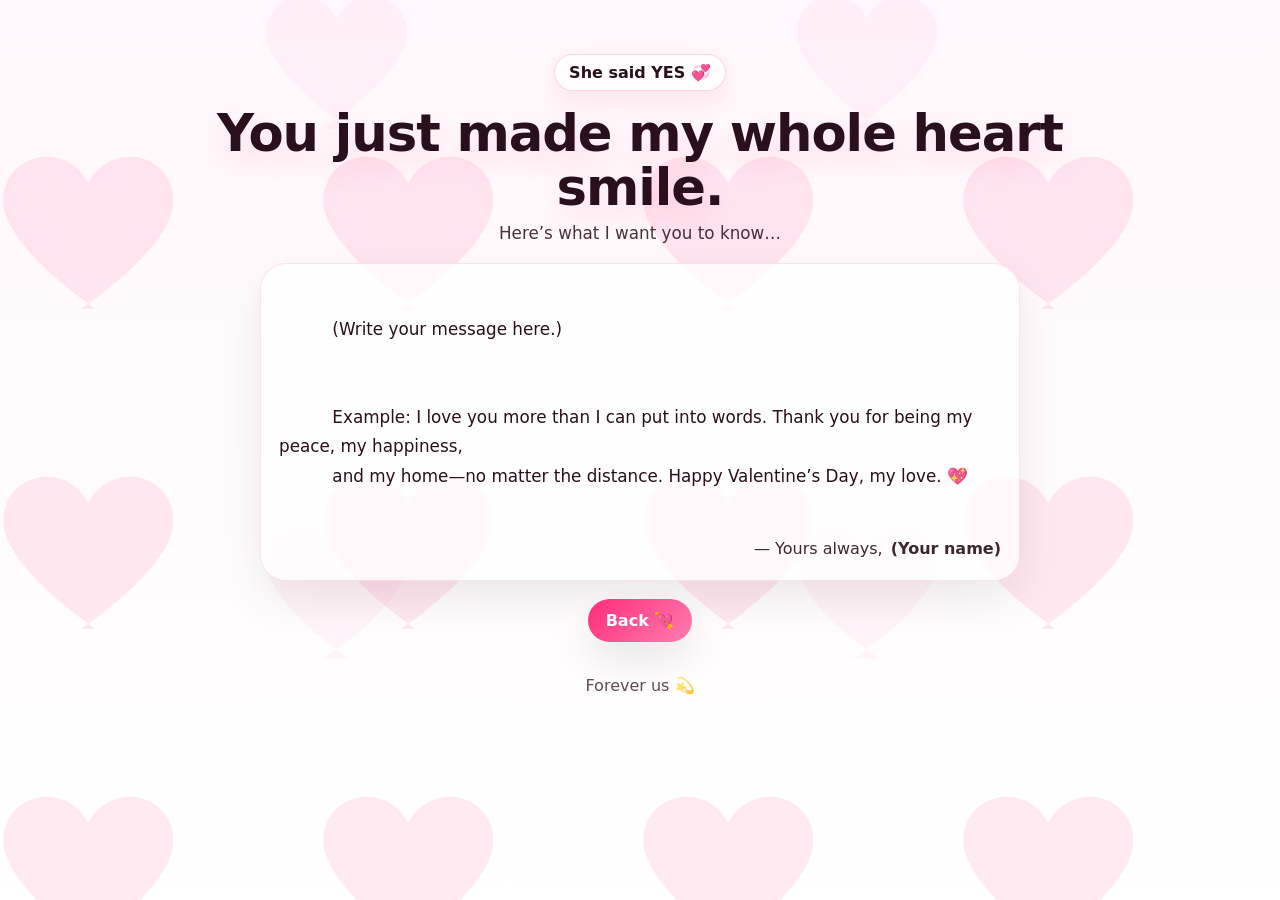
<file: yes.html>
<!doctype html>
<html lang="en">
<head>
  <meta charset="UTF-8" />
  <meta name="viewport" content="width=device-width,initial-scale=1" />
  <title>My Valentine 💖</title>
  <link rel="stylesheet" href="style.css" />
</head>
<body>
  <div class="bg-hearts" aria-hidden="true"></div>

  <main class="container">
    <header class="top">
      <div class="badge">She said YES 💞</div>
      <h1 class="title">You just made my whole heart smile.</h1>
      <p class="subtitle">Here’s what I want you to know…</p>
    </header>

    <section class="letter-wrap">
      <div class="letter">
        <!-- Write your message here -->
        <p class="love-letter">
          (Write your message here.)<br><br>
          Example: I love you more than I can put into words. Thank you for being my peace, my happiness,
          and my home—no matter the distance. Happy Valentine’s Day, my love. 💖
        </p>

        <div class="signature">
          <span>— Yours always,</span>
          <strong>(Your name)</strong>
        </div>
      </div>
    </section>

    <section class="actions">
      <a class="btn btn-yes" href="index.html">Back 💘</a>
    </section>

    <footer class="footer">
      <p>Forever us 💫</p>
    </footer>
  </main>
</body>
</html>
</file>
<file: style.css>
/* =========================================================
   FIXED FULL style.css
   - Floating hearts always visible
   - Ambient glow always visible + switches via body classes:
     theme-memories, theme-quiz, theme-gifts
   IMPORTANT:
   1) Keep <div class="bg-hearts"></div> in <body>
   2) Add this to index.html right under bg-hearts:
      <div class="bg-glow" aria-hidden="true"></div>
   ========================================================= */

/* ---------- Base ---------- */
* { box-sizing: border-box; }
html, body { height: 100%; }

body{
  margin: 0;
  font-family: ui-sans-serif, system-ui, -apple-system, Segoe UI, Roboto, Helvetica, Arial;
  color: #2a0f1c;
  background: linear-gradient(180deg, #fff7fb, #fff);
  overflow-x: hidden;
}

/* ---------- Background layers (ALWAYS ON) ---------- */
.bg-hearts{
  position: fixed;
  inset: 0;
  z-index: 0;
  pointer-events: none;
}

.bg-hearts::before,
.bg-hearts::after{
  content: "";
  position: absolute;
  inset: -70px;
  pointer-events: none;
  background-image:
    radial-gradient(circle at 10% 20%, rgba(255, 82, 142, .28) 0 8px, transparent 9px),
    radial-gradient(circle at 30% 70%, rgba(255, 155, 92, .22) 0 9px, transparent 10px),
    radial-gradient(circle at 65% 30%, rgba(255, 82, 142, .22) 0 7px, transparent 8px),
    radial-gradient(circle at 85% 75%, rgba(255, 82, 142, .20) 0 10px, transparent 11px),
    radial-gradient(circle at 55% 12%, rgba(255, 82, 142, .16) 0 8px, transparent 9px),
    radial-gradient(circle at 15% 86%, rgba(255, 155, 92, .16) 0 9px, transparent 10px);
  filter: blur(.25px);
  opacity: .9;
  animation: floaty 10s ease-in-out infinite alternate;
}
.bg-hearts::after{
  opacity: .55;
  animation-duration: 14s;
  transform: scale(1.06);
}

@keyframes floaty {
  from { transform: translateY(0px); }
  to   { transform: translateY(24px); }
}

/* Glow layer (separate DIV so it can’t get “lost”) */
.bg-glow{
  position: fixed;
  inset: -120px;
  z-index: 1;
  pointer-events: none;
  filter: blur(18px);
  opacity: 1;
  transition: background .6s ease;
  background:
    radial-gradient(1100px 620px at 18% 14%, rgba(255, 82, 142, .32), transparent 62%),
    radial-gradient(1050px 620px at 82% 18%, rgba(255, 232, 182, .24), transparent 62%),
    radial-gradient(1200px 820px at 50% 92%, rgba(214, 244, 255, .18), transparent 62%);
}

/* Theme switching (body classes) */
body.theme-memories .bg-glow{
  background:
    radial-gradient(1100px 620px at 18% 14%, rgba(255, 82, 142, .32), transparent 62%),
    radial-gradient(1050px 620px at 82% 18%, rgba(255, 232, 182, .24), transparent 62%),
    radial-gradient(1200px 820px at 50% 92%, rgba(214, 244, 255, .18), transparent 62%);
}
body.theme-quiz .bg-glow{
  background:
    radial-gradient(1100px 620px at 18% 14%, rgba(170, 80, 255, .38), transparent 62%),
    radial-gradient(1050px 620px at 82% 18%, rgba(255, 82, 142, .22), transparent 62%),
    radial-gradient(1200px 820px at 50% 92%, rgba(210, 255, 245, .16), transparent 62%);
}
body.theme-gifts .bg-glow{
  background:
    radial-gradient(1100px 620px at 18% 14%, rgba(255, 170, 60, .40), transparent 62%),
    radial-gradient(1050px 620px at 82% 18%, rgba(255, 82, 142, .30), transparent 62%),
    radial-gradient(1200px 820px at 50% 92%, rgba(255, 240, 210, .18), transparent 62%);
}

/* ---------- Layout ---------- */
.container {
  width: min(980px, 92vw);
  margin: 0 auto;
  padding: 28px 0 40px;
  position: relative;
  z-index: 2; /* above hearts + glow */
}

.top {
  text-align: center;
  padding: 26px 16px 10px;
}

.badge {
  display: inline-block;
  padding: 8px 14px;
  border-radius: 999px;
  background: rgba(255, 255, 255, .75);
  border: 1px solid rgba(255, 82, 142, .25);
  box-shadow: 0 10px 24px rgba(255, 82, 142, .12);
  font-weight: 600;
}

.title {
  margin: 16px 0 8px;
  font-size: clamp(2rem, 5vw, 3.2rem);
  letter-spacing: -0.02em;
  line-height: 1.05;
  text-shadow: 0 12px 30px rgba(255, 82, 142, .18);
}

.subtitle {
  margin: 0 auto;
  max-width: 54ch;
  font-size: 1.05rem;
  opacity: .85;
}

/* ---------- Gallery ---------- */
.gallery {
  margin: 22px auto 14px;
  display: grid;
  gap: 16px;
  grid-template-columns: repeat(3, 1fr);
  padding: 10px;
}

@media (max-width: 820px) {
  .gallery { grid-template-columns: 1fr; }
}

.card {
  margin: 0;
  border-radius: 22px;
  overflow: hidden;
  position: relative;
  background: rgba(255, 255, 255, .75);
  border: 1px solid rgba(255, 82, 142, .18);
  box-shadow: 0 18px 44px rgba(0, 0, 0, .08);
}

.card img {
  width: 100%;
  height: 320px;
  object-fit: cover;
  display: block;
}

.card img.placeholder { object-fit: contain; background: #fff; }

.card figcaption {
  padding: 12px 14px 14px;
  font-weight: 600;
  opacity: .9;
}

/* Videos inside cards */
.card video {
  width: 100%;
  height: 320px;
  object-fit: cover;
  display: block;
}

/* ---------- Buttons ---------- */
.actions {
  display: flex;
  justify-content: center;
  gap: 12px;
  padding: 18px 12px 6px;
  flex-wrap: wrap;
}

.btn {
  appearance: none;
  border: 0;
  cursor: pointer;
  text-decoration: none;
  font-weight: 800;
  padding: 12px 18px;
  border-radius: 999px;
  transition: transform .12s ease, box-shadow .12s ease, filter .12s ease;
  box-shadow: 0 16px 40px rgba(0, 0, 0, .10);
}

.btn:hover { transform: translateY(-2px); filter: brightness(1.02); }
.btn:active { transform: translateY(0px) scale(.99); }

.btn-yes {
  background: linear-gradient(135deg, #ff2b7a, #ff7db1);
  color: #fff;
}

.btn-no {
  background: rgba(255,255,255,.9);
  border: 1px solid rgba(42, 15, 28, .12);
  color: #2a0f1c;
}

/* ---------- Love letter page ---------- */
.letter-wrap {
  display: flex;
  justify-content: center;
  padding: 10px 12px 0;
}

.letter {
  width: min(760px, 100%);
  background: rgba(255,255,255,.75);
  border: 1px solid rgba(255, 82, 142, .18);
  border-radius: 26px;
  box-shadow: 0 18px 44px rgba(0, 0, 0, .08);
  padding: 22px 18px;
}

.love-letter {
  font-size: 1.05rem;
  line-height: 1.75;
  margin: 0;
  white-space: pre-wrap;
}

.signature {
  margin-top: 18px;
  display: flex;
  gap: 8px;
  align-items: baseline;
  justify-content: flex-end;
  opacity: .9;
}

.footer {
  text-align: center;
  opacity: .75;
  padding: 12px 0 0;
}

/* Screens (required) */
.screen { display: none; }
.screen.is-active { display: block; }

/* Reveal animation */
.reveal {
  opacity: 0;
  transform: translateY(18px);
  transition: opacity .7s ease, transform .7s ease;
}
.reveal.is-visible {
  opacity: 1;
  transform: translateY(0);
}

/* Extra hint */
.hint { margin-top: 10px; font-weight: 600; opacity: .85; }

/* Quiz cover layout */
.cover-grid {
  margin: 18px auto 6px;
  display: grid;
  gap: 14px;
  grid-template-columns: repeat(2, 1fr);
  padding: 10px;
}
@media (max-width: 820px) {
  .cover-grid { grid-template-columns: 1fr; }
}
.cover-card {
  margin: 0;
  border-radius: 26px;
  overflow: hidden;
  border: 1px solid rgba(255, 82, 142, .18);
  background: rgba(255,255,255,.7);
  box-shadow: 0 18px 44px rgba(0, 0, 0, .08);
}
.cover-card img { width: 100%; height: 320px; object-fit: cover; display: block; }

.quiz-intro {
  text-align: center;
  padding: 10px 12px 0;
}
.pill-row { display: flex; gap: 8px; justify-content: center; flex-wrap: wrap; }
.pill {
  padding: 8px 12px;
  border-radius: 999px;
  background: rgba(255,255,255,.75);
  border: 1px solid rgba(255, 82, 142, .18);
  font-weight: 700;
}
.quiz-note { margin: 12px auto 0; max-width: 60ch; opacity: .9; }

/* Quiz UI */
.quiz-card {
  width: min(820px, 96vw);
  margin: 14px auto 0;
  padding: 18px 14px;
  border-radius: 26px;
  background: rgba(255,255,255,.75);
  border: 1px solid rgba(255, 82, 142, .18);
  box-shadow: 0 18px 44px rgba(0, 0, 0, .08);
}

.progress-wrap { display:flex; align-items:center; justify-content:space-between; gap:10px; }
.progress-bar {
  flex: 1;
  height: 10px;
  border-radius: 999px;
  background: rgba(42, 15, 28, .10);
  overflow: hidden;
}
.progress-fill { height: 100%; width: 0%; border-radius: 999px; background: linear-gradient(135deg, #ff2b7a, #ff7db1); }
.progress-text { font-weight: 800; opacity: .85; }

.quiz-question { margin: 16px 0 12px; font-size: 1.25rem; }

.options { display: grid; gap: 10px; }
.option-btn {
  width: 100%;
  text-align: left;
  padding: 12px 14px;
  border-radius: 18px;
  border: 1px solid rgba(42, 15, 28, .12);
  background: rgba(255,255,255,.9);
  cursor: pointer;
  font-weight: 700;
  transition: transform .12s ease, box-shadow .12s ease;
  box-shadow: 0 10px 26px rgba(0,0,0,.06);
}
.option-btn:hover { transform: translateY(-1px); }
.option-btn.selected { outline: 3px solid rgba(255, 43, 122, .35); }
.option-btn.correct { outline: 3px solid rgba(0, 160, 80, .35); }
.option-btn.wrong { outline: 3px solid rgba(220, 30, 60, .35); }

.quiz-feedback { min-height: 28px; margin-top: 12px; font-weight: 800; opacity: .9; }

.quiz-actions {
  display:flex;
  justify-content: space-between;
  gap: 10px;
  margin-top: 14px;
  flex-wrap: wrap;
}

/* Result */
.result-box {
  width: min(720px, 96vw);
  margin: 10px auto 0;
  padding: 18px 14px;
  border-radius: 26px;
  background: rgba(255,255,255,.75);
  border: 1px solid rgba(255, 82, 142, .18);
  box-shadow: 0 18px 44px rgba(0, 0, 0, .08);
  text-align: center;
}
.result-score { font-size: 2.1rem; font-weight: 900; margin: 6px 0; }
.result-note { margin: 0; opacity: .9; font-weight: 700; }

/* Gifts dramatic reveal */
.gifts-stage { padding: 10px 10px 0; }
.curtain {
  position: relative;
  border-radius: 26px;
  overflow: hidden;
  border: 1px solid rgba(255, 82, 142, .18);
  background: rgba(255,255,255,.65);
  box-shadow: 0 18px 44px rgba(0,0,0,.10);
  padding: 14px;
}
.curtain-top,
.curtain-bottom {
  position:absolute;
  left:0; right:0;
  height: 55%;
  background: linear-gradient(135deg, rgba(255,43,122,.95), rgba(255,125,177,.88));
  z-index: 3;
  transform: translateY(0);
}
.curtain-top { top:0; border-bottom-left-radius: 26px; border-bottom-right-radius: 26px; }
.curtain-bottom { bottom:0; border-top-left-radius: 26px; border-top-right-radius: 26px; }

.spotlight {
  position:absolute;
  inset:-40%;
  background: radial-gradient(circle at 50% 30%, rgba(255,255,255,.55), rgba(255,255,255,0) 55%);
  z-index: 2;
  opacity: 0;
  transform: scale(1.05);
}

.gift-grid {
  position: relative;
  z-index: 1;
  display: grid;
  gap: 14px;
  grid-template-columns: repeat(2, 1fr);
}
@media (max-width: 820px) {
  .gift-grid { grid-template-columns: 1fr; }
}

.gift-card {
  margin: 0;
  border-radius: 22px;
  overflow: hidden;
  border: 1px solid rgba(255, 82, 142, .18);
  box-shadow: 0 14px 34px rgba(0,0,0,.10);
  opacity: 0;
  transform: translateY(18px) scale(.98);
}
.gift-card img { width: 100%; height: 360px; object-fit: cover; display:block; }
@media (max-width: 820px) {
  .gift-card img { height: 320px; }
}

/* Note */
.note-wrap { padding: 14px 0 0; display:flex; justify-content:center; }
.note-card {
  width: min(820px, 96vw);
  border-radius: 26px;
  background: rgba(255,255,255,.75);
  border: 1px solid rgba(255, 82, 142, .18);
  box-shadow: 0 18px 44px rgba(0,0,0,.08);
  padding: 14px 14px 16px;
}
.note-header { display:flex; align-items:center; gap:10px; font-weight: 900; }
.note-heart { font-size: 1.2rem; }
.note-title { opacity: .95; }
.typewriter {
  margin: 10px 0 0;
  font-family: ui-monospace, SFMono-Regular, Menlo, Monaco, Consolas, "Liberation Mono", monospace;
  font-size: 1.02rem;
  line-height: 1.7;
  white-space: pre-wrap;
}

/* ---------- FX Canvas ---------- */
#fxCanvas{
  position: fixed;
  inset: 0;
  width: 100%;
  height: 100%;
  pointer-events: none;
  z-index: 999;
  opacity: 0;
  transition: opacity .3s ease;
}

/* ---------- Voice button section ---------- */
.voice-wrap{
  text-align:center;
  padding: 10px 12px 0;
}
.voice-sub{
  margin: 10px auto 0;
  max-width: 60ch;
  opacity: .85;
  font-weight: 700;
}

/* ---------- Promise cards (flip) ---------- */
.section-title{
  text-align:center;
  margin: 18px 0 6px;
  font-size: 1.35rem;
}
.section-subtitle{
  text-align:center;
  margin: 0 0 12px;
  opacity:.85;
}
.promise-grid{
  display:grid;
  grid-template-columns: repeat(3, 1fr);
  gap: 12px;
  padding: 10px;
}
@media (max-width: 900px){
  .promise-grid{ grid-template-columns: 1fr; }
}
.promise-card{
  border: 0;
  background: transparent;
  padding: 0;
  cursor: pointer;
  perspective: 1100px;
}
.promise-inner{
  position: relative;
  width: 100%;
  min-height: 120px;
  transform-style: preserve-3d;
  transition: transform .7s cubic-bezier(.2,.9,.2,1);
  border-radius: 22px;
}
.promise-front, .promise-back{
  position:absolute;
  inset:0;
  display:flex;
  align-items:center;
  justify-content:center;
  padding: 14px;
  border-radius: 22px;
  backface-visibility: hidden;
  font-weight: 900;
  box-shadow: 0 16px 40px rgba(0,0,0,.08);
  border: 1px solid rgba(255, 82, 142, .18);
}
.promise-front{
  background: rgba(255,255,255,.80);
}
.promise-back{
  transform: rotateY(180deg);
  background: linear-gradient(135deg, rgba(255, 43, 122, .16), rgba(255, 255, 255, .82));
  font-weight: 800;
  line-height: 1.4;
}
.promise-card.is-flipped .promise-inner{ transform: rotateY(180deg); }

/* ---------- Quiz neon border (animated gradient) ---------- */
.neon-border{
  position: relative;
  isolation: isolate;
}
.neon-border::before{
  content:"";
  position:absolute;
  inset:-2px;
  border-radius: 28px;
  background: linear-gradient(120deg, #ff2b7a, #a855f7, #ff7db1, #ffd1dc);
  background-size: 300% 300%;
  animation: neonMove 6s ease-in-out infinite;
  z-index: -2;
  filter: blur(8px);
  opacity: .55;
}
.neon-border::after{
  content:"";
  position:absolute;
  inset: 0;
  border-radius: 26px;
  background: rgba(255,255,255,.75);
  z-index: -1;
}
@keyframes neonMove{
  0%{ background-position: 0% 50%; }
  50%{ background-position: 100% 50%; }
  100%{ background-position: 0% 50%; }
}

/* Streak UI */
.streak-row{
  display:flex;
  justify-content: space-between;
  align-items:center;
  gap:10px;
  margin-top: 12px;
  flex-wrap: wrap;
}
.streak-pill{
  padding: 8px 12px;
  border-radius: 999px;
  background: rgba(255,255,255,.75);
  border: 1px solid rgba(255, 82, 142, .18);
  font-weight: 900;
}
.streak-msg{
  font-weight: 900;
  opacity: .9;
}

/* ---------- Vault ---------- */
.vault{
  width: min(760px, 96vw);
  margin: 12px auto 0;
  padding: 0 10px;
}
.vault-card{
  border-radius: 26px;
  background: rgba(255,255,255,.75);
  border: 1px solid rgba(255, 82, 142, .18);
  box-shadow: 0 18px 44px rgba(0,0,0,.08);
  padding: 16px 14px;
  text-align: center;
}
.vault-lock{ font-size: 2.2rem; }
.vault-title{ margin: 8px 0 4px; }
.vault-sub{ margin: 0; opacity: .85; font-weight: 700; }
.vault-inputs{
  display:flex;
  justify-content:center;
  gap: 10px;
  margin: 14px 0 10px;
}
.vault-digit{
  width: 44px;
  height: 54px;
  text-align:center;
  font-size: 1.4rem;
  font-weight: 900;
  border-radius: 16px;
  border: 1px solid rgba(42,15,28,.18);
  background: rgba(255,255,255,.92);
  box-shadow: 0 10px 26px rgba(0,0,0,.06);
}
.vault-actions{
  display:flex;
  justify-content:center;
  gap: 10px;
  flex-wrap: wrap;
}
.vault-error{
  margin: 10px 0 0;
  color: rgba(220, 30, 60, .95);
  font-weight: 900;
  min-height: 20px;
}

/* ---------- Gifts countdown + flip cards ---------- */
.countdown{
  position: fixed;
  inset: 0;
  display:grid;
  place-items:center;
  pointer-events:none;
  background: rgba(0,0,0,.18);
  backdrop-filter: blur(2px);
  opacity: 0;
  transition: opacity .25s ease;
  z-index: 998;
}
.countdown.show{ opacity: 1; }
.count-num{
  font-size: clamp(4rem, 14vw, 7rem);
  font-weight: 1000;
  color: white;
  text-shadow: 0 18px 50px rgba(0,0,0,.45);
  transform: scale(1);
}
.count-num.pulse{
  animation: bassPulse .55s ease-in-out;
}
@keyframes bassPulse{
  0%{ transform: scale(1); }
  45%{ transform: scale(1.12); }
  100%{ transform: scale(1); }
}

.gift-flip{
  perspective: 1200px;
  border-radius: 22px;
  overflow: hidden;
  border: 1px solid rgba(255, 82, 142, .18);
  box-shadow: 0 14px 34px rgba(0,0,0,.10);
  background: rgba(255,255,255,.8);
  min-height: 360px;
}
.gift-inner{
  position: relative;
  width: 100%;
  height: 360px;
  transform-style: preserve-3d;
  transition: transform .95s cubic-bezier(.2,.9,.2,1);
}
@media (max-width: 820px){
  .gift-inner, .gift-flip{ height: 320px; min-height: 320px; }
}
.gift-front, .gift-back{
  position:absolute;
  inset:0;
  backface-visibility:hidden;
  display:grid;
  place-items:center;
  font-weight: 1000;
  letter-spacing: .02em;
}
.gift-front{
  background: linear-gradient(135deg, rgba(255,43,122,.16), rgba(255,255,255,.92));
  font-size: 1.35rem;
}
.gift-back{
  transform: rotateY(180deg);
  background: rgba(255,255,255,.92);
}
.gift-back img{
  width: 100%;
  height: 100%;
  object-fit: cover;
  display:block;
}
.gift-flip.flipped .gift-inner{ transform: rotateY(180deg); }

/* Curtain open */
.curtain.open .curtain-top { transform: translateY(-120%); transition: transform 1.0s cubic-bezier(.2,.9,.2,1); }
.curtain.open .curtain-bottom { transform: translateY(120%); transition: transform 1.0s cubic-bezier(.2,.9,.2,1); }
.curtain.open .spotlight { opacity: 1; transition: opacity .8s ease .6s; }

/* ================================
   SOFT FLOATING HEARTS (LESS BUSY)
   ================================ */

.bg-hearts{
  position: fixed;
  inset: 0;
  z-index: 0;
  pointer-events: none;
  overflow: hidden;
}

/* Main heart layer */
.bg-hearts::before{
  content:"";
  position:absolute;
  inset:-30%;
  pointer-events:none;
  opacity: .55;                 /* ↓ LOWER opacity */
  background-repeat: repeat;
  background-size: 320px 320px; /* ↑ BIGGER spacing */
  animation: heartsFloat 10s linear infinite; /* ↑ SLOWER */

  background-image: url("data:image/svg+xml,%3Csvg xmlns='http://www.w3.org/2000/svg' width='420' height='420' viewBox='0 0 420 420'%3E%3Cpath d='M210 340s-90-60-115-115c-20-45 10-85 50-85 25 0 45 14 55 35 10-21 30-35 55-35 40 0 70 40 50 85-25 55-115 115-115 115z' fill='%23ff2b7a' fill-opacity='0.18'/%3E%3C/svg%3E");
}

/* Optional second ultra-subtle layer */
.bg-hearts::after{
  content:"";
  position:absolute;
  inset:-30%;
  pointer-events:none;
  opacity: .45;                 /* very soft */
  background-repeat: repeat;
  background-size: 500px 500px; /* even more spacing */
  animation: heartsFloat 20s linear infinite;

  background-image: url("data:image/svg+xml,%3Csvg xmlns='http://www.w3.org/2000/svg' width='600' height='600' viewBox='0 0 600 600'%3E%3Cpath d='M300 500s-70-45-90-90c-15-30 8-60 35-60 18 0 32 10 40 25 8-15 22-25 40-25 27 0 50 30 35 60-20 45-90 90-90 90z' fill='%23ff7db1' fill-opacity='0.15'/%3E%3C/svg%3E");
}

@keyframes heartsFloat{
  0%   { transform: translateY(0); }
  100% { transform: translateY(-250px); }
}


/* Make sure glow doesn't hide them */
.bg-glow{ z-index: 1; }
.container{ position: relative; z-index: 2; }

/* =========================================================
   NEW FEATURES: Open When + Roulette + Date Adventure
   ========================================================= */

.extras { padding: 10px 12px 0; }
.extras-grid{
  display:grid;
  grid-template-columns: repeat(3, 1fr);
  gap: 12px;
  padding: 10px;
}
@media (max-width: 900px){
  .extras-grid{ grid-template-columns: 1fr; }
}
.extra-card{
  border: 1px solid rgba(255, 82, 142, .18);
  background: rgba(255,255,255,.78);
  border-radius: 22px;
  padding: 16px 14px;
  box-shadow: 0 16px 40px rgba(0,0,0,.08);
  cursor: pointer;
  text-align: left;
  transition: transform .12s ease, filter .12s ease;
}
.extra-card:hover{ transform: translateY(-2px); filter: brightness(1.02); }
.extra-emoji{ font-size: 1.7rem; }
.extra-title{ font-weight: 1000; margin-top: 8px; }
.extra-sub{ opacity: .8; font-weight: 700; margin-top: 4px; }

/* -------- Open When -------- */
.openwhen-wrap{ padding: 10px 12px 0; display:flex; justify-content:center; }
.openwhen-grid{
  width: min(900px, 96vw);
  display:grid;
  grid-template-columns: repeat(3, 1fr);
  gap: 12px;
}
@media (max-width: 900px){
  .openwhen-grid{ grid-template-columns: 1fr; }
}



/* -------- Modal -------- */
.modal{
  position: fixed;
  inset: 0;
  display: none;
  place-items: center;
  background: rgba(0,0,0,.25);
  backdrop-filter: blur(2px);
  z-index: 9999;
  padding: 16px;
}
.modal.show{ display: grid; }
.modal-card{
  width: min(720px, 96vw);
  border-radius: 26px;
  background: rgba(255,255,255,.88);
  border: 1px solid rgba(255, 82, 142, .18);
  box-shadow: 0 24px 70px rgba(0,0,0,.20);
  padding: 16px 14px 14px;
}
.modal-top{
  display:flex;
  align-items:center;
  justify-content:space-between;
  gap:12px;
}
.modal-title{ font-weight: 1000; font-size: 1.1rem; }
.modal-close{
  border: 0;
  background: rgba(255,255,255,.75);
  border: 1px solid rgba(42,15,28,.12);
  border-radius: 999px;
  padding: 6px 10px;
  cursor: pointer;
  font-weight: 1000;
}
.modal-body{
  margin-top: 12px;
  white-space: pre-wrap;
  line-height: 1.75;
  font-weight: 700;
  opacity: .9;
}

/* -------- Roulette -------- */
.roulette-wrap{ padding: 10px 12px 0; display:flex; justify-content:center; }
.roulette-card{
  width: min(720px, 96vw);
  border-radius: 26px;
  background: rgba(255,255,255,.78);
  border: 1px solid rgba(255, 82, 142, .18);
  box-shadow: 0 18px 44px rgba(0,0,0,.08);
  padding: 16px 14px;
  text-align: center;
}
.roulette-wheel{
  width: 210px;
  height: 210px;
  margin: 6px auto 10px;
  border-radius: 999px;
  border: 1px solid rgba(255, 82, 142, .18);
  background:
    radial-gradient(circle at 30% 25%, rgba(255, 125, 177, .24), transparent 55%),
    radial-gradient(circle at 70% 75%, rgba(168, 85, 247, .16), transparent 58%),
    radial-gradient(circle at 50% 50%, rgba(255, 43, 122, .18), rgba(255,255,255,.55));
  box-shadow: 0 24px 70px rgba(0,0,0,.12);
  position: relative;
  transition: transform 1.1s cubic-bezier(.12, .9, .2, 1);
}
.roulette-center{
  position:absolute;
  inset: 18%;
  border-radius: 999px;
  display:grid;
  place-items:center;
  background: rgba(255,255,255,.70);
  border: 1px solid rgba(42,15,28,.10);
  font-size: 1.6rem;
  font-weight: 1000;
}
.roulette-result{
  margin: 12px auto 0;
  font-weight: 1000;
  font-size: 1.08rem;
}
.roulette-actions{
  display:flex;
  justify-content:center;
  gap: 10px;
  flex-wrap: wrap;
  margin-top: 12px;
}
.favorites{
  text-align: left;
  margin-top: 14px;
  padding-top: 12px;
  border-top: 1px solid rgba(42,15,28,.10);
}
.favorites-title{ font-weight: 1000; margin-bottom: 8px; }
.favorites-list{
  margin: 0;
  padding-left: 18px;
  opacity: .9;
  font-weight: 700;
}

/* -------- Date Adventure -------- */
.date-wrap{ padding: 10px 12px 0; display:flex; justify-content:center; }
.date-card{
  width: min(820px, 96vw);
  border-radius: 26px;
  background: rgba(255,255,255,.78);
  border: 1px solid rgba(255, 82, 142, .18);
  box-shadow: 0 18px 44px rgba(0,0,0,.08);
  padding: 18px 14px;
}
.date-question{
  margin: 4px 0 12px;
  font-size: 1.35rem;
}
.date-options{
  display:grid;
  gap: 10px;
  grid-template-columns: repeat(2, 1fr);
}
@media (max-width: 820px){
  .date-options{ grid-template-columns: 1fr; }
}
.date-opt{
  text-align:left;
  padding: 14px 14px;
  border-radius: 18px;
  border: 1px solid rgba(42,15,28,.12);
  background: rgba(255,255,255,.90);
  cursor:pointer;
  font-weight: 900;
  transition: transform .12s ease;
}
.date-opt:hover{ transform: translateY(-1px); }
.date-opt.selected{ outline: 3px solid rgba(255, 43, 122, .22); }
.date-nav{
  display:flex;
  justify-content: space-between;
  gap: 10px;
  margin-top: 14px;
  flex-wrap: wrap;
}
.date-result{
  margin-top: 14px;
  padding: 12px 12px;
  border-radius: 18px;
  border: 1px solid rgba(255, 82, 142, .18);
  background: rgba(255,255,255,.70);
  font-weight: 800;
  line-height: 1.6;
}

/* ============================
   OPEN WHEN — ENVELOPE GRID
   ============================ */
.openwhen-wrap, .open-when-wrap{
  width: min(900px, 96vw);
  margin: 10px auto 0;
  padding: 10px;
  display: flex;
  justify-content: center;
}

.openwhen-grid, .open-when-grid{
  width: min(900px, 96vw);
  display: grid;
  gap: 14px;
  grid-template-columns: repeat(3, 1fr);
}

@media (max-width: 900px){
  .openwhen-grid, .open-when-grid{ grid-template-columns: 1fr; }
}


/* ============================
   ENVELOPE BUTTON (REAL LOOK)
   ============================ */
.envelope{
  position: relative;
  border: 0;
  width: 100%;
  text-align: left;
  cursor: pointer;
  padding: 0;
  border-radius: 22px;
  background: transparent;
  isolation: isolate;
  transform: translateZ(0);
  transition: transform .14s ease, filter .14s ease;
}

.envelope:hover{ transform: translateY(-2px); filter: brightness(1.01); }
.envelope:active{ transform: translateY(0); }

/* Drop shadow */
.envelope::before{
  content:"";
  position:absolute;
  inset: 8px 10px 14px;
  border-radius: 20px;
  background: rgba(0,0,0,.10);
  filter: blur(14px);
  z-index: -2;
}

/* Center the title and keep it away from the seal */
.envelope-body{
  position: relative;
  border-radius: 22px;
  overflow: hidden;
  padding: 18px 18px 16px;

  /* ✅ make inner content centered */
  display: flex;
  flex-direction: column;
  align-items: center;
  text-align: center;

  /* ✅ reserve space so text never sits under the seal */
  padding-top: 32px;
  padding-bottom: 26px;

  background: linear-gradient(180deg, rgba(255,255,255,.92), rgba(255,255,255,.78));
  border: 1px solid rgba(255, 82, 142, .22);
  box-shadow: 0 14px 34px rgba(0,0,0,.08);
}

/* Paper hint inside */
.envelope-body::after{
  content:"";
  position:absolute;
  left: 14px;
  right: 14px;
  top: 14px;
  height: 62%;
  border-radius: 16px;
  background:
    linear-gradient(180deg, rgba(255,255,255,.95), rgba(255,255,255,.70));
  border: 1px solid rgba(255, 82, 142, .14);
  z-index: 0;
}

/* Diagonal envelope folds */
.envelope-body::before{
  content:"";
  position:absolute;
  inset: 0;
  background:
    linear-gradient(135deg, rgba(255, 43, 122, .08), transparent 55%),
    linear-gradient(225deg, rgba(255, 43, 122, .06), transparent 55%);
  z-index: 0;
}

/* Big top flap */
.envelope-flap{
  position:absolute;
  left: 0;
  right: 0;
  top: 0;
  height: 52%;
  border-top-left-radius: 22px;
  border-top-right-radius: 22px;
  background: linear-gradient(135deg, rgba(255, 43, 122, .14), rgba(255,255,255,.88));
  border: 1px solid rgba(255, 82, 142, .18);
  clip-path: polygon(0 0, 100% 0, 50% 75%);
  z-index: 2;
  transform-origin: top center;
  transition: transform .35s cubic-bezier(.2,.9,.2,1);
}

/* Hover = flap lifts slightly */
.envelope:hover .envelope-flap{
  transform: rotateX(22deg) translateY(-2px);
}

/* ✅ put the seal slightly lower so it doesn't overlap text */
.envelope-seal{
  position:absolute;
  left: 50%;
  top: 62%;                 /* was 46% */
  transform: translate(-50%, -50%);
  width: 44px;
  height: 44px;
  border-radius: 999px;
  display:grid;
  place-items:center;
  background: radial-gradient(circle at 30% 30%, rgba(255,255,255,.75), rgba(255, 43, 122, .28));
  border: 1px solid rgba(255, 82, 142, .28);
  box-shadow: 0 10px 26px rgba(255, 43, 122, .18);
  z-index: 3;
}

/* ✅ title centered and on top of everything */
.envelope-title{
  position: relative;
  z-index: 4;               /* above paper + folds */
  font-weight: 1000;
  letter-spacing: -0.03em;
  font-size: 1.08rem;
  line-height: 1.2;
  color: #2a0f1c;
  text-shadow: 0 10px 26px rgba(255, 43, 122, .14);
  margin: 0 0 10px;
  text-transform: capitalize;

  /* ✅ keep it from getting too wide */
  max-width: 90%;
}

/* ✅ tag centered too */
.envelope-tag{
  position: relative;
  z-index: 4;
  display: inline-flex;
  gap: 6px;
  align-items: center;
  justify-content: center;
  padding: 6px 10px;
  border-radius: 999px;
  font-weight: 800;
  font-size: .86rem;
  background: rgba(255,255,255,.82);
  border: 1px solid rgba(255, 82, 142, .18);
  box-shadow: 0 10px 26px rgba(0,0,0,.06);
  opacity: .95;
}

/* ✅ subtitle centered + spaced so it doesn't crash into seal */
.envelope-sub{
  position: relative;
  z-index: 4;
  margin-top: 12px;
  font-weight: 800;
  opacity: .8;
}

/* Give the envelope a predictable layout: text on top, seal lower */
.envelope-body{
  position: relative;
  display: flex;
  flex-direction: column;
  align-items: center;
  text-align: center;

  /* top area for title/tag */
  padding-top: 22px;

  /* IMPORTANT: leave space for the seal + breathing room */
  padding-bottom: 86px; /* <- this prevents tag/sub from colliding with seal */
}

/* Place seal lower */
.envelope-seal{
  top: 72%; /* move down a bit more */
}

/* Keep the tag from sitting too low */
.envelope-tag{
  margin-top: 6px;
  margin-bottom: 8px;
}

/* Optional: keep subtitle tight so it stays above the seal */
.envelope-sub{
  margin-top: 6px;
}

/* =========================================
   FIX: Gift flip images are being CROPPED
   (force full image in flip cards)
   ========================================= */
#screenGifts .gift-back {
  display: flex;
  align-items: center;
  justify-content: center;
  background: rgba(255,255,255,.92);
}

#screenGifts .gift-back img {
  width: 100% !important;
  height: 100% !important;          /* keep matching the flip card height */
  object-fit: contain !important;   /* ✅ prevents cropping */
  object-position: center !important;
  background: rgba(255,255,255,.92);
}
</file>
